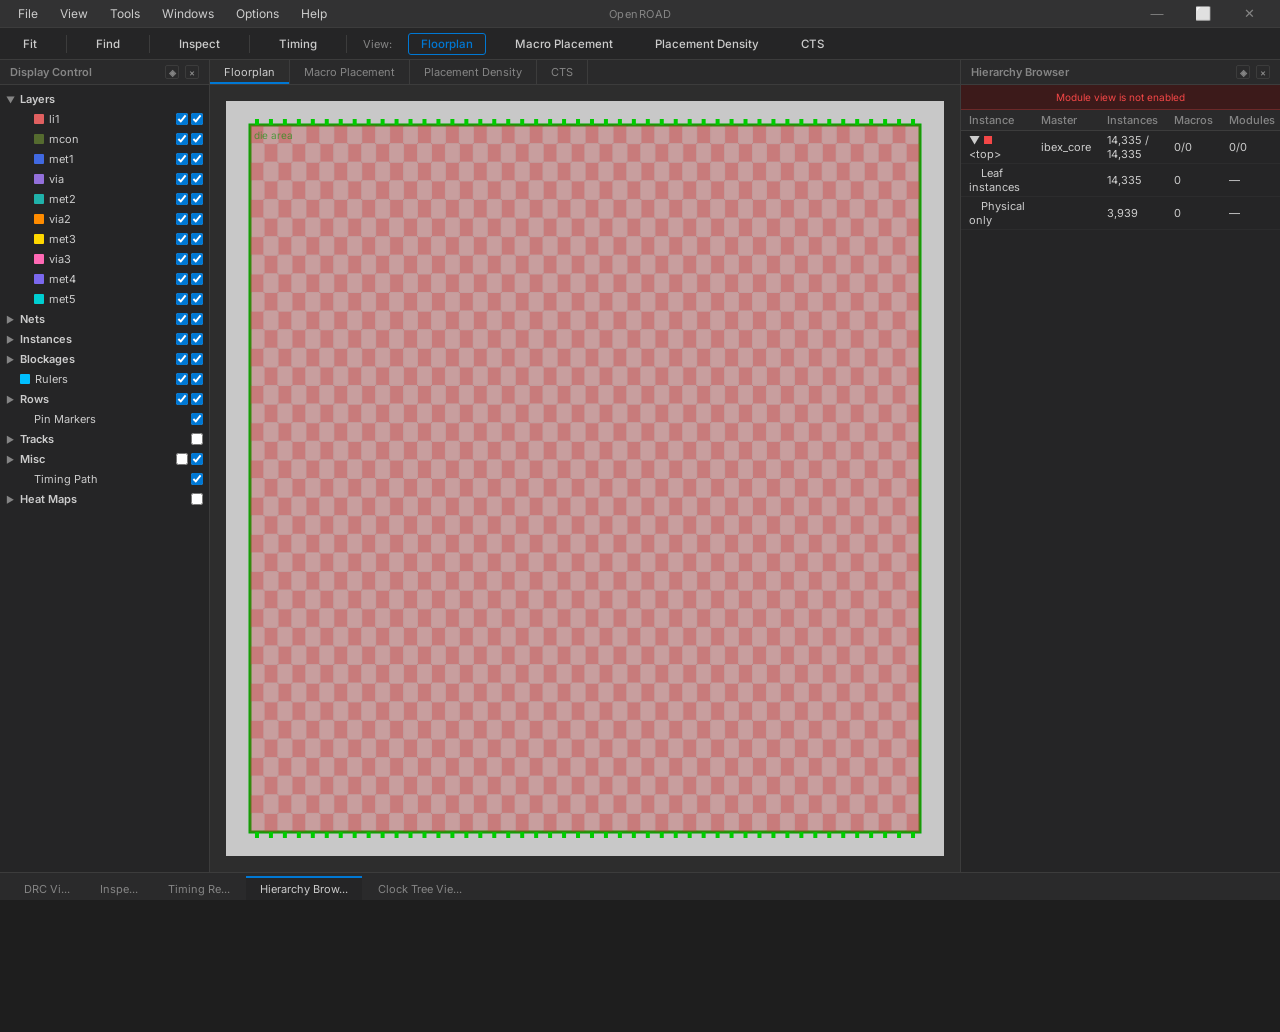
<file: frontend/openroad_gui.html>
<!DOCTYPE html>
<html lang="en">
<head>
  <meta charset="UTF-8"/>
  <meta name="viewport" content="width=device-width, initial-scale=1.0"/>
  <title>OpenROAD GUI — AutoROAD Visualizer</title>
  <link href="https://fonts.googleapis.com/css2?family=Inter:wght@300;400;500;600&family=JetBrains+Mono:wght@400;500&display=swap" rel="stylesheet"/>
  <style>
    :root {
      --bg:       #1e1e1e;
      --panel:    #252526;
      --border:   #3c3c3c;
      --accent:   #0078d4;
      --gold:     #c5a059;
      --text:     #cccccc;
      --text-dim: #858585;
      --canvas-bg:#2d2d2d;
      --green:    #6a9955;
      --red:      #f44747;
      --orange:   #ce9178;
      --yellow:   #dcdcaa;
      --toolbar:  #3c3c3c;
    }
    *, *::before, *::after { box-sizing: border-box; margin: 0; padding: 0; }
    html, body { width: 100%; height: 100%; overflow: hidden; background: var(--bg); font-family: 'Inter', sans-serif; font-size: 12px; color: var(--text); }

    /* ── TOP MENU BAR ── */
    .menu-bar {
      height: 28px; background: #323233; border-bottom: 1px solid var(--border);
      display: flex; align-items: center; padding: 0 8px; gap: 2px;
      position: relative; z-index: 100;
    }
    .menu-title {
      position: absolute; left: 50%; transform: translateX(-50%);
      font-size: 11px; color: var(--text-dim); letter-spacing: 0.5px;
    }
    .menu-btn {
      padding: 2px 10px; font-size: 12px; color: var(--text); background: none;
      border: none; cursor: pointer; border-radius: 3px; font-family: inherit;
    }
    .menu-btn:hover { background: rgba(255,255,255,0.1); }
    .win-controls { margin-left: auto; display: flex; gap: 0; }
    .wcb {
      width: 46px; height: 28px; border: none; background: none;
      font-size: 13px; color: var(--text-dim); cursor: pointer;
    }
    .wcb:hover { background: rgba(255,255,255,0.1); }
    .wcb.close:hover { background: #e81123; color: #fff; }

    /* ── TOOLBAR ── */
    .toolbar {
      height: 32px; background: var(--panel); border-bottom: 1px solid var(--border);
      display: flex; align-items: center; padding: 0 10px; gap: 16px;
    }
    .tb-btn {
      padding: 3px 12px; font-size: 11.5px; color: var(--text);
      background: none; border: 1px solid transparent; cursor: pointer;
      border-radius: 3px; font-family: inherit; font-weight: 500;
    }
    .tb-btn:hover { border-color: var(--border); background: rgba(255,255,255,0.07); }
    .tb-sep { width: 1px; height: 18px; background: var(--border); }

    /* ── MAIN LAYOUT ── */
    .layout {
      display: flex; height: calc(100vh - 28px - 32px - 28px);
    }

    /* ── LEFT PANEL: Display Control ── */
    .left-panel {
      width: 210px; min-width: 170px; background: var(--panel);
      border-right: 1px solid var(--border); display: flex; flex-direction: column;
      overflow: hidden;
    }
    .panel-header {
      padding: 5px 10px; font-size: 11px; font-weight: 600;
      color: var(--text-dim); background: #2a2a2b;
      border-bottom: 1px solid var(--border);
      display: flex; align-items: center; justify-content: space-between;
    }
    .panel-icons { display: flex; gap: 6px; }
    .panel-icon { width: 14px; height: 14px; border: 1px solid var(--border); border-radius: 2px; cursor: pointer; font-size: 9px; display: flex; align-items: center; justify-content: center; color: var(--text-dim); }
    .panel-icon:hover { background: rgba(255,255,255,0.1); color: var(--text); }

    .tree-scroll { overflow-y: auto; flex: 1; padding: 4px 0; }
    .tree-scroll::-webkit-scrollbar { width: 6px; }
    .tree-scroll::-webkit-scrollbar-thumb { background: #555; border-radius: 3px; }

    .tree-row {
      display: flex; align-items: center; height: 20px; padding: 0 6px;
      cursor: pointer; user-select: none;
    }
    .tree-row:hover { background: rgba(255,255,255,0.05); }
    .tree-row.active { background: rgba(0,120,212,0.2); }
    .tree-arrow { width: 14px; font-size: 9px; color: var(--text-dim); flex-shrink: 0; }
    .tree-swatch { width: 10px; height: 10px; border-radius: 1px; margin-right: 5px; flex-shrink: 0; }
    .tree-label { flex: 1; font-size: 11px; color: var(--text); overflow: hidden; text-overflow: ellipsis; white-space: nowrap; }
    .tree-cb { width: 12px; height: 12px; margin-left: 3px; accent-color: var(--accent); flex-shrink: 0; }
    .tree-sub { padding-left: 20px; }

    /* ── CENTER CANVAS ── */
    .center { flex: 1; display: flex; flex-direction: column; overflow: hidden; background: var(--canvas-bg); position: relative; }

    /* View tabs */
    .view-tabs {
      display: flex; background: #2a2a2b; border-bottom: 1px solid var(--border); flex-shrink: 0;
    }
    .view-tab {
      padding: 5px 14px; font-size: 11px; color: var(--text-dim); cursor: pointer;
      border-right: 1px solid var(--border); background: none; border-top: none; border-left: none; border-bottom: none;
      position: relative; font-family: inherit;
    }
    .view-tab.active { color: var(--text); background: var(--canvas-bg); }
    .view-tab.active::after { content: ''; position: absolute; bottom: 0; left: 0; right: 0; height: 2px; background: var(--accent); }
    .view-tab:hover:not(.active) { background: rgba(255,255,255,0.05); }

    /* Canvas wrapper */
    .canvas-wrap { flex: 1; display: flex; align-items: center; justify-content: center; overflow: hidden; position: relative; }
    #chipCanvas { display: block; image-rendering: crisp-edges; }

    /* Ruler hints */
    .ruler-top { position: absolute; top: 0; left: 0; right: 0; height: 16px; background: #252526; border-bottom: 1px solid var(--border); pointer-events: none; overflow: hidden; }
    .ruler-left { position: absolute; top: 16px; left: 0; bottom: 0; width: 16px; background: #252526; border-right: 1px solid var(--border); pointer-events: none; }

    /* ── RIGHT PANEL: Hierarchy Browser ── */
    .right-panel {
      width: 320px; min-width: 240px; background: var(--panel);
      border-left: 1px solid var(--border); display: flex; flex-direction: column; overflow: hidden;
    }
    .hierarchy-disabled {
      padding: 6px; background: #3c1a1a; border-bottom: 1px solid #6b2929;
      font-size: 10px; color: #f44747; text-align: center;
    }
    .hier-table { width: 100%; border-collapse: collapse; font-size: 11px; }
    .hier-table th { padding: 3px 8px; text-align: left; color: var(--text-dim); font-weight: 500; border-bottom: 1px solid var(--border); background: #2a2a2b; position: sticky; top: 0; }
    .hier-table td { padding: 2px 8px; color: var(--text); border-bottom: 1px solid rgba(255,255,255,0.03); }
    .hier-table tr:hover td { background: rgba(255,255,255,0.04); }
    .hier-swatch { display: inline-block; width: 8px; height: 8px; border-radius: 1px; margin-right: 4px; vertical-align: middle; }
    .hier-scroll { overflow-y: auto; flex: 1; }
    .hier-scroll::-webkit-scrollbar { width: 5px; }
    .hier-scroll::-webkit-scrollbar-thumb { background: #555; border-radius: 3px; }

    /* ── BOTTOM TABS ── */
    .bottom-tabs {
      height: 28px; background: #2a2a2b; border-top: 1px solid var(--border);
      display: flex; align-items: flex-end; padding: 0 10px; gap: 2px;
      flex-shrink: 0;
    }
    .btab {
      padding: 4px 14px; font-size: 11px; color: var(--text-dim); cursor: pointer;
      background: none; border: none; font-family: inherit; border-top: 2px solid transparent;
    }
    .btab.active { color: var(--text); border-top-color: var(--accent); background: var(--panel); }
    .btab:hover:not(.active) { color: var(--text); }

    /* ── SCRIPTING CONSOLE ── */
    .scripting {
      height: 110px; background: #1a1a1a; border-top: 1px solid var(--border);
      display: flex; flex-direction: column; flex-shrink: 0;
    }
    .scripting-header {
      padding: 3px 10px; font-size: 11px; font-weight: 600; color: var(--text-dim);
      background: #252526; border-bottom: 1px solid var(--border);
      display: flex; justify-content: space-between;
    }
    .scripting-output {
      flex: 1; overflow-y: auto; padding: 4px 10px;
      font-family: 'JetBrains Mono', monospace; font-size: 11px; line-height: 1.6;
    }
    .scripting-output::-webkit-scrollbar { width: 5px; }
    .scripting-output::-webkit-scrollbar-thumb { background: #555; border-radius: 3px; }
    .log-normal { color: #cccccc; }
    .log-warn   { color: #ce9178; }
    .log-info   { color: #9cdcfe; }
    .scripting-input {
      display: flex; align-items: center; border-top: 1px solid var(--border);
      padding: 0 8px; gap: 6px; background: #1e1e1e;
    }
    .tcl-label { font-family: 'JetBrains Mono', monospace; font-size: 11px; color: var(--text-dim); }
    #tclInput {
      flex: 1; background: none; border: none; color: var(--text);
      font-family: 'JetBrains Mono', monospace; font-size: 11px; outline: none; padding: 4px 0;
    }
    .run-btn {
      padding: 2px 10px; background: var(--accent); color: #fff; border: none;
      border-radius: 3px; font-size: 11px; cursor: pointer; font-family: inherit;
    }
    .run-btn:hover { background: #106ebe; }

    /* Status bar */
    .status-bar {
      height: 22px; background: var(--accent); display: flex; align-items: center;
      padding: 0 12px; gap: 16px; flex-shrink: 0;
    }
    .status-item { font-size: 11px; color: rgba(255,255,255,0.85); }
    .status-item.right { margin-left: auto; }

    /* Tooltip overlay on canvas */
    #canvasTooltip {
      position: absolute; background: rgba(30,30,30,0.95); border: 1px solid var(--border);
      padding: 4px 8px; font-size: 11px; color: var(--text); border-radius: 3px;
      pointer-events: none; display: none; z-index: 50;
    }

    /* Animate log lines */
    @keyframes fadeIn { from { opacity: 0; transform: translateY(4px); } to { opacity: 1; } }
    .log-line { animation: fadeIn 0.25s ease; }
  </style>
</head>
<body>

<!-- ── MENU BAR ── -->
<div class="menu-bar">
  <button class="menu-btn">File</button>
  <button class="menu-btn">View</button>
  <button class="menu-btn">Tools</button>
  <button class="menu-btn">Windows</button>
  <button class="menu-btn">Options</button>
  <button class="menu-btn">Help</button>
  <span class="menu-title">OpenROAD</span>
  <div class="win-controls">
    <button class="wcb">—</button>
    <button class="wcb">⬜</button>
    <button class="wcb close">✕</button>
  </div>
</div>

<!-- ── TOOLBAR ── -->
<div class="toolbar">
  <button class="tb-btn">Fit</button>
  <div class="tb-sep"></div>
  <button class="tb-btn">Find</button>
  <div class="tb-sep"></div>
  <button class="tb-btn">Inspect</button>
  <div class="tb-sep"></div>
  <button class="tb-btn">Timing</button>
  <div class="tb-sep"></div>
  <!-- View selector -->
  <span style="color:var(--text-dim);font-size:11px;">View:</span>
  <button class="tb-btn" id="btnFloorplan" onclick="setView('floorplan')" style="border-color:var(--accent);color:var(--accent)">Floorplan</button>
  <button class="tb-btn" id="btnMacro"     onclick="setView('macro')">Macro Placement</button>
  <button class="tb-btn" id="btnHeatmap"   onclick="setView('heatmap')">Placement Density</button>
  <button class="tb-btn" id="btnCTS"       onclick="setView('cts')">CTS</button>
</div>

<!-- ── MAIN LAYOUT ── -->
<div class="layout">

  <!-- Left: Display Control -->
  <div class="left-panel">
    <div class="panel-header">
      Display Control
      <div class="panel-icons">
        <div class="panel-icon">◈</div>
        <div class="panel-icon" title="Pin">×</div>
      </div>
    </div>
    <div class="tree-scroll">
      <!-- Layers -->
      <div class="tree-row" onclick="this.nextElementSibling.style.display=this.nextElementSibling.style.display==='none'?'block':'none'">
        <span class="tree-arrow">▼</span>
        <span class="tree-label" style="font-weight:600">Layers</span>
      </div>
      <div>
        <div class="tree-row tree-sub"><span class="tree-arrow"></span><span class="tree-swatch" style="background:#e06060"></span><span class="tree-label">li1</span><input type="checkbox" class="tree-cb" checked/><input type="checkbox" class="tree-cb" checked/></div>
        <div class="tree-row tree-sub"><span class="tree-arrow"></span><span class="tree-swatch" style="background:#556b2f"></span><span class="tree-label">mcon</span><input type="checkbox" class="tree-cb" checked/><input type="checkbox" class="tree-cb" checked/></div>
        <div class="tree-row tree-sub"><span class="tree-arrow"></span><span class="tree-swatch" style="background:#4169e1"></span><span class="tree-label">met1</span><input type="checkbox" class="tree-cb" checked/><input type="checkbox" class="tree-cb" checked/></div>
        <div class="tree-row tree-sub"><span class="tree-arrow"></span><span class="tree-swatch" style="background:#9370db"></span><span class="tree-label">via</span><input type="checkbox" class="tree-cb" checked/><input type="checkbox" class="tree-cb" checked/></div>
        <div class="tree-row tree-sub"><span class="tree-arrow"></span><span class="tree-swatch" style="background:#20b2aa"></span><span class="tree-label">met2</span><input type="checkbox" class="tree-cb" checked/><input type="checkbox" class="tree-cb" checked/></div>
        <div class="tree-row tree-sub"><span class="tree-arrow"></span><span class="tree-swatch" style="background:#ff8c00"></span><span class="tree-label">via2</span><input type="checkbox" class="tree-cb" checked/><input type="checkbox" class="tree-cb" checked/></div>
        <div class="tree-row tree-sub"><span class="tree-arrow"></span><span class="tree-swatch" style="background:#ffd700"></span><span class="tree-label">met3</span><input type="checkbox" class="tree-cb" checked/><input type="checkbox" class="tree-cb" checked/></div>
        <div class="tree-row tree-sub"><span class="tree-arrow"></span><span class="tree-swatch" style="background:#ff69b4"></span><span class="tree-label">via3</span><input type="checkbox" class="tree-cb" checked/><input type="checkbox" class="tree-cb" checked/></div>
        <div class="tree-row tree-sub"><span class="tree-arrow"></span><span class="tree-swatch" style="background:#7b68ee"></span><span class="tree-label">met4</span><input type="checkbox" class="tree-cb" checked/><input type="checkbox" class="tree-cb" checked/></div>
        <div class="tree-row tree-sub"><span class="tree-arrow"></span><span class="tree-swatch" style="background:#00ced1"></span><span class="tree-label">met5</span><input type="checkbox" class="tree-cb" checked/><input type="checkbox" class="tree-cb" checked/></div>
      </div>
      <!-- Nets -->
      <div class="tree-row">
        <span class="tree-arrow">▶</span>
        <span class="tree-label" style="font-weight:600">Nets</span>
        <input type="checkbox" class="tree-cb" checked/>
        <input type="checkbox" class="tree-cb" checked/>
      </div>
      <!-- Instances -->
      <div class="tree-row">
        <span class="tree-arrow">▶</span>
        <span class="tree-label" style="font-weight:600">Instances</span>
        <input type="checkbox" class="tree-cb" checked/>
        <input type="checkbox" class="tree-cb" checked/>
      </div>
      <!-- Blockages -->
      <div class="tree-row">
        <span class="tree-arrow">▶</span>
        <span class="tree-label" style="font-weight:600">Blockages</span>
        <input type="checkbox" class="tree-cb" checked/>
        <input type="checkbox" class="tree-cb" checked/>
      </div>
      <!-- Rulers -->
      <div class="tree-row">
        <span class="tree-arrow"></span>
        <span class="tree-swatch" style="background:#00bfff"></span>
        <span class="tree-label">Rulers</span>
        <input type="checkbox" class="tree-cb" checked/>
        <input type="checkbox" class="tree-cb" checked/>
      </div>
      <!-- Rows / Tracks / Misc -->
      <div class="tree-row"><span class="tree-arrow">▶</span><span class="tree-label" style="font-weight:600">Rows</span><input type="checkbox" class="tree-cb" checked/><input type="checkbox" class="tree-cb" checked/></div>
      <div class="tree-row"><span class="tree-arrow"></span><span class="tree-label" style="padding-left:14px">Pin Markers</span><input type="checkbox" class="tree-cb" checked/></div>
      <div class="tree-row"><span class="tree-arrow">▶</span><span class="tree-label" style="font-weight:600">Tracks</span><input type="checkbox" class="tree-cb"/></div>
      <div class="tree-row"><span class="tree-arrow">▶</span><span class="tree-label" style="font-weight:600">Misc</span><input type="checkbox" class="tree-cb"/><input type="checkbox" class="tree-cb" checked/></div>
      <div class="tree-row"><span class="tree-arrow"></span><span class="tree-label" style="padding-left:14px">Timing Path</span><input type="checkbox" class="tree-cb" checked/></div>
      <!-- Heat Maps -->
      <div class="tree-row" id="heatMapRow" onclick="toggleHeatmaps()">
        <span class="tree-arrow" id="heatArrow">▶</span>
        <span class="tree-label" style="font-weight:600">Heat Maps</span>
        <input type="checkbox" class="tree-cb"/>
      </div>
      <div id="heatmapSub" style="display:none">
        <div class="tree-row tree-sub"><span class="tree-arrow"></span><span class="tree-label">Placement Density</span><input type="checkbox" class="tree-cb" id="cbPlaceDensity" onchange="setView('heatmap')"/></div>
        <div class="tree-row tree-sub"><span class="tree-arrow"></span><span class="tree-label">Power Density</span><input type="checkbox" class="tree-cb"/></div>
        <div class="tree-row tree-sub"><span class="tree-arrow"></span><span class="tree-label">Routing Congestion</span><input type="checkbox" class="tree-cb"/></div>
        <div class="tree-row tree-sub"><span class="tree-arrow"></span><span class="tree-label">IR Drop</span><input type="checkbox" class="tree-cb"/></div>
      </div>
    </div>
  </div>

  <!-- Center: Canvas -->
  <div class="center">
    <div class="view-tabs">
      <button class="view-tab active" id="tab-floorplan" onclick="setView('floorplan')">Floorplan</button>
      <button class="view-tab" id="tab-macro"     onclick="setView('macro')">Macro Placement</button>
      <button class="view-tab" id="tab-heatmap"   onclick="setView('heatmap')">Placement Density</button>
      <button class="view-tab" id="tab-cts"        onclick="setView('cts')">CTS</button>
    </div>
    <div class="canvas-wrap" id="canvasWrap">
      <canvas id="chipCanvas"></canvas>
      <div id="canvasTooltip"></div>
    </div>
  </div>

  <!-- Right: Hierarchy Browser -->
  <div class="right-panel">
    <div class="panel-header">
      Hierarchy Browser
      <div class="panel-icons">
        <div class="panel-icon">◈</div>
        <div class="panel-icon">×</div>
      </div>
    </div>
    <div class="hierarchy-disabled">Module view is not enabled</div>
    <div class="hier-scroll">
      <table class="hier-table">
        <thead>
          <tr>
            <th>Instance</th>
            <th>Master</th>
            <th>Instances</th>
            <th>Macros</th>
            <th>Modules</th>
          </tr>
        </thead>
        <tbody id="hierBody"></tbody>
      </table>
    </div>
    <!-- Clock Tree panel (shown in CTS view) -->
    <div id="clockTreePanel" style="display:none; flex-direction:column; flex:1; overflow:hidden;">
      <div class="panel-header">Clock Tree Viewer</div>
      <div style="display:flex;align-items:center;padding:6px 8px;gap:8px;border-bottom:1px solid var(--border)">
        <select style="background:#3c3c3c;color:var(--text);border:1px solid var(--border);padding:2px 6px;font-size:11px;border-radius:3px;font-family:inherit">
          <option>default</option><option>core_clock</option>
        </select>
        <button onclick="updateClockTree()" style="padding:2px 10px;background:var(--accent);color:#fff;border:none;border-radius:3px;font-size:11px;font-family:inherit;cursor:pointer">Update</button>
      </div>
      <div style="padding:8px;text-align:center;font-size:11px;color:var(--text-dim);font-weight:600">core_clock</div>
      <canvas id="clockTreeCanvas" width="300" height="220" style="display:block;margin:0 auto"></canvas>
    </div>
  </div>

</div>

<!-- ── BOTTOM TABS ── -->
<div class="bottom-tabs">
  <button class="btab" id="btab-drc">DRC Vi...</button>
  <button class="btab" id="btab-insp">Inspe...</button>
  <button class="btab" id="btab-timing">Timing Re...</button>
  <button class="btab active" id="btab-hier">Hierarchy Brow...</button>
  <button class="btab" id="btab-clock" onclick="toggleClockTreeTab()">Clock Tree Vie...</button>
</div>

<!-- ── SCRIPTING CONSOLE ── -->
<div class="scripting">
  <div class="scripting-header">
    Scripting
    <div class="panel-icons">
      <div class="panel-icon">◈</div>
      <div class="panel-icon">×</div>
    </div>
  </div>
  <div class="scripting-output" id="scriptOutput"></div>
  <div class="scripting-input">
    <span class="tcl-label">idle</span>
    <span style="color:var(--border);margin:0 2px">|</span>
    <input id="tclInput" placeholder="TCL commands" onkeydown="handleTcl(event)"/>
    <button class="run-btn" onclick="runTcl()">Run</button>
  </div>
</div>

<!-- ── STATUS BAR ── -->
<div class="status-bar">
  <span class="status-item" id="statusView">● Floorplan</span>
  <span class="status-item">ibex_core · sky130hd</span>
  <span class="status-item">14,335 instances</span>
  <span class="status-item right" id="statusCoords">x: 0  y: 0</span>
</div>

<script>
/* ═══════════════════════════════════════════════
   OpenROAD GUI Simulator — Canvas Renderer
   Views: Floorplan | Macro | Heatmap | CTS
═══════════════════════════════════════════════ */

const canvas  = document.getElementById('chipCanvas');
const ctx     = canvas.getContext('2d');
const wrap    = document.getElementById('canvasWrap');
let   currentView = 'floorplan';
let   animFrame   = null;
let   tick        = 0;

// ── Resize canvas to fill wrapper ──────────────
function resizeCanvas() {
  const r = wrap.getBoundingClientRect();
  canvas.width  = r.width  - 32;
  canvas.height = r.height - 32;
  drawView();
}
window.addEventListener('resize', resizeCanvas);

// ── View switcher ──────────────────────────────
function setView(v) {
  currentView = v;
  // tab highlights
  document.querySelectorAll('.view-tab').forEach(t => t.classList.remove('active'));
  const tab = document.getElementById('tab-' + v);
  if (tab) tab.classList.add('active');
  // toolbar highlights
  ['btnFloorplan','btnMacro','btnHeatmap','btnCTS'].forEach(id => {
    const b = document.getElementById(id);
    if (b) { b.style.borderColor = ''; b.style.color = ''; }
  });
  const map = { floorplan:'btnFloorplan', macro:'btnMacro', heatmap:'btnHeatmap', cts:'btnCTS' };
  const ab = document.getElementById(map[v]);
  if (ab) { ab.style.borderColor = '#0078d4'; ab.style.color = '#0078d4'; }

  // status
  const labels = { floorplan:'● Floorplan', macro:'● Macro Placement', heatmap:'● Placement Density', cts:'● CTS' };
  document.getElementById('statusView').textContent = labels[v] || v;

  // clock tree panel
  const ctp = document.getElementById('clockTreePanel');
  const hs  = document.querySelector('.hier-scroll');
  if (v === 'cts') {
    ctp.style.display = 'flex'; hs.style.display = 'none';
    setTimeout(drawClockTree, 50);
  } else {
    ctp.style.display = 'none'; hs.style.display = '';
  }

  // update hierarchy table
  buildHierarchy(v);
  cancelAnimationFrame(animFrame);
  if (v === 'cts') { animateCTS(); } else { drawView(); }
}

// ── Main draw dispatcher ───────────────────────
function drawView() {
  if (!canvas.width) return;
  ctx.clearRect(0, 0, canvas.width, canvas.height);
  if      (currentView === 'floorplan') drawFloorplan();
  else if (currentView === 'macro')     drawMacro();
  else if (currentView === 'heatmap')   drawHeatmap();
  else if (currentView === 'cts')       drawCTS(tick);
}

// ═══════════════ FLOORPLAN VIEW ═══════════════
function drawFloorplan() {
  const W = canvas.width, H = canvas.height;
  const pad = 24, cw = W - 2*pad, ch = H - 2*pad;

  // background
  ctx.fillStyle = '#c8c8c8';
  ctx.fillRect(0, 0, W, H);

  // die area (green border)
  ctx.strokeStyle = '#00aa00';
  ctx.lineWidth = 3;
  ctx.strokeRect(pad, pad, cw, ch);

  // row fill (red crosshatch effect)
  const cols = 48, rows = 38;
  const cw2 = cw / cols, ch2 = ch / rows;
  for (let r = 0; r < rows; r++) {
    for (let c = 0; c < cols; c++) {
      ctx.fillStyle = (r + c) % 2 === 0 ? 'rgba(200,60,60,0.55)' : 'rgba(200,60,60,0.3)';
      ctx.fillRect(pad + c * cw2 + 0.5, pad + r * ch2 + 0.5, cw2 - 1, ch2 - 1);
    }
  }

  // grid lines (horizontal)
  ctx.strokeStyle = 'rgba(180,50,50,0.6)';
  ctx.lineWidth = 0.5;
  for (let r = 0; r <= rows; r++) {
    ctx.beginPath();
    ctx.moveTo(pad, pad + r * ch2);
    ctx.lineTo(pad + cw, pad + r * ch2);
    ctx.stroke();
  }
  // grid lines (vertical)
  for (let c = 0; c <= cols; c++) {
    ctx.beginPath();
    ctx.moveTo(pad + c * cw2, pad);
    ctx.lineTo(pad + c * cw2, pad + ch);
    ctx.stroke();
  }

  // pin markers (green teeth on border)
  ctx.fillStyle = '#00cc00';
  for (let c = 0; c < cols; c++) {
    const x = pad + c * cw2 + cw2 / 2;
    ctx.fillRect(x - 2, pad - 6, 4, 6);
    ctx.fillRect(x - 2, pad + ch, 4, 6);
  }

  // die border label
  ctx.fillStyle = 'rgba(0,150,0,0.6)';
  ctx.font = '10px Inter';
  ctx.fillText('die area', pad + 4, pad + 14);
}

// ═══════════════ MACRO PLACEMENT VIEW ═══════════════
function drawMacro() {
  const W = canvas.width, H = canvas.height;
  const pad = 20, cw = W - 2*pad, ch = H - 2*pad;

  // background
  ctx.fillStyle = '#d0d0d0';
  ctx.fillRect(0, 0, W, H);

  // die boundary
  ctx.strokeStyle = '#888';
  ctx.lineWidth = 1.5;
  ctx.strokeRect(pad, pad, cw, ch);

  // macro blocks (light green rectangles)
  const macros = [
    [0.05,0.05,0.18,0.12],[0.25,0.05,0.18,0.12],[0.50,0.05,0.18,0.12],[0.72,0.05,0.18,0.08],
    [0.05,0.20,0.20,0.10],[0.28,0.20,0.18,0.10],[0.52,0.20,0.14,0.10],[0.72,0.18,0.18,0.12],
    [0.05,0.35,0.14,0.10],[0.22,0.35,0.14,0.10],[0.40,0.35,0.14,0.10],[0.60,0.35,0.18,0.10],
    [0.05,0.50,0.20,0.10],[0.28,0.50,0.14,0.10],[0.05,0.65,0.20,0.10],[0.28,0.65,0.18,0.10],
    [0.50,0.50,0.20,0.25],[0.72,0.50,0.18,0.10],[0.72,0.65,0.18,0.10],
    [0.05,0.80,0.18,0.10],[0.28,0.80,0.18,0.10],[0.50,0.80,0.14,0.10],[0.68,0.80,0.18,0.10],
  ];
  macros.forEach(([rx, ry, rw, rh]) => {
    const x = pad + rx * cw, y = pad + ry * ch;
    const w = rw * cw, h = rh * ch;
    ctx.fillStyle = 'rgba(100,200,80,0.75)';
    ctx.fillRect(x, y, w, h);
    ctx.strokeStyle = '#3a8c20';
    ctx.lineWidth = 1;
    ctx.strokeRect(x, y, w, h);
  });

  // one red blockage macro
  ctx.fillStyle = 'rgba(180,30,30,0.75)';
  ctx.fillRect(pad + 0.04 * cw, pad + 0.38 * ch, 0.03 * cw, 0.25 * ch);
  ctx.strokeStyle = '#8b0000';
  ctx.lineWidth = 1;
  ctx.strokeRect(pad + 0.04 * cw, pad + 0.38 * ch, 0.03 * cw, 0.25 * ch);

  // die border
  ctx.strokeStyle = '#555';
  ctx.lineWidth = 2;
  ctx.strokeRect(pad, pad, cw, ch);
}

// ═══════════════ HEATMAP VIEW ═══════════════
function drawHeatmap() {
  const W = canvas.width, H = canvas.height;
  const pad = 20, cw = W - 2*pad, ch = H - 2*pad;
  const cols = 30, rows = 28;
  const cw2 = cw / cols, ch2 = ch / rows;

  // grey background
  ctx.fillStyle = '#888';
  ctx.fillRect(0, 0, W, H);

  // density seed (hot centre)
  const seed = [
    [15,14,0.98],[14,13,0.95],[15,13,0.92],[16,14,0.9],[15,15,0.88],[13,14,0.85],
    [12,13,0.82],[14,15,0.8],[16,13,0.78],[17,14,0.75],[13,12,0.72],[11,14,0.7],
    [15,12,0.68],[18,14,0.65],[10,13,0.6],[12,15,0.58],[14,11,0.55],[19,13,0.5],
    [16,16,0.5],[8,14,0.45],[20,14,0.42],[13,16,0.4],[15,11,0.38],
  ];
  const grid = [];
  for (let r = 0; r < rows; r++) { grid[r] = []; for (let c = 0; c < cols; c++) grid[r][c] = Math.random() * 0.22; }
  seed.forEach(([c, r, v]) => { if (grid[r] && grid[r][c] !== undefined) grid[r][c] = v; });
  // neighbour blur
  for (let r = 0; r < rows; r++) for (let c = 0; c < cols; c++) {
    let s = grid[r][c], n = 1;
    [[-1,0],[1,0],[0,-1],[0,1]].forEach(([dr,dc]) => {
      const nr=r+dr, nc=c+dc;
      if (grid[nr] && grid[nr][nc] !== undefined) { s += grid[nr][nc] * 0.4; n += 0.4; }
    });
    grid[r][c] = Math.min(1, s / n);
  }

  for (let r = 0; r < rows; r++) for (let c = 0; c < cols; c++) {
    const v = grid[r][c];
    ctx.fillStyle = heatColor(v);
    ctx.fillRect(pad + c * cw2, pad + r * ch2, cw2, ch2);
  }

  // some macroblocks (purple) at edges
  const macroZones = [[0,22,6,6],[24,0,6,6],[0,0,5,5]];
  macroZones.forEach(([c, r, w, h]) => {
    ctx.fillStyle = 'rgba(80,40,130,0.7)';
    ctx.fillRect(pad + c * cw2, pad + r * ch2, w * cw2, h * ch2);
  });

  // colour legend bar
  const lgX = W - pad - 14, lgH = ch;
  for (let i = 0; i < lgH; i++) {
    ctx.fillStyle = heatColor(1 - i / lgH);
    ctx.fillRect(lgX + pad - 4, pad + i, 12, 1);
  }
  ctx.strokeStyle = '#aaa'; ctx.lineWidth = 0.5;
  ctx.strokeRect(lgX + pad - 4, pad, 12, lgH);
  ['1.0','0.5','0.0'].forEach((lbl, i) => {
    ctx.fillStyle = '#fff'; ctx.font = '9px JetBrains Mono';
    ctx.fillText(lbl, lgX + pad - 20, pad + i * (lgH / 2) + 3);
  });
}

function heatColor(v) {
  // green → yellow → orange → red → dark red
  if (v < 0.25) { const t = v / 0.25; return `rgb(${Math.round(t*180)},${Math.round(150+t*80)},${Math.round(80-t*80)})`; }
  if (v < 0.5)  { const t = (v-0.25)/0.25; return `rgb(${Math.round(180+t*60)},${Math.round(230-t*80)},0)`; }
  if (v < 0.75) { const t = (v-0.5)/0.25; return `rgb(${Math.round(240+t*15)},${Math.round(150-t*100)},0)`; }
  { const t = (v-0.75)/0.25; return `rgb(${Math.round(255-t*80)},${Math.round(50-t*40)},0)`; }
}

// ═══════════════ CTS VIEW ═══════════════
function drawCTS(t) {
  const W = canvas.width, H = canvas.height;
  const pad = 20, cw = W - 2*pad, ch = H - 2*pad;

  ctx.fillStyle = '#b0b0b0';
  ctx.fillRect(0, 0, W, H);

  // underlying grey cells
  const cols = 50, rows = 44;
  const cw2 = cw/cols, ch2 = ch/rows;
  for (let r = 0; r < rows; r++) for (let c = 0; c < cols; c++) {
    ctx.fillStyle = (r+c)%2===0 ? '#b8b8b8' : '#a8a8a8';
    ctx.fillRect(pad+c*cw2, pad+r*ch2, cw2, ch2);
  }

  // clock tree nets (coloured "star" fans from random sinks)
  const colors = ['#ff3030','#ff8c00','#ffd700','#32cd32','#00bfff'];
  const clusters = [
    {cx:0.25,cy:0.3,color:'#ff3030',sinks:12},
    {cx:0.55,cy:0.25,color:'#ff8c00',sinks:10},
    {cx:0.75,cy:0.55,color:'#ffd700',sinks:9},
    {cx:0.3, cy:0.65,color:'#32cd32',sinks:11},
    {cx:0.6, cy:0.7, color:'#ff3030',sinks:8},
    {cx:0.15,cy:0.5, color:'#ff8c00',sinks:7},
    {cx:0.45,cy:0.48,color:'#32cd32',sinks:9},
  ];

  clusters.forEach(({cx, cy, color, sinks}) => {
    const ox = pad + cx * cw, oy = pad + cy * ch;
    // animate sinks with slight pulsation
    for (let i = 0; i < sinks; i++) {
      const angle = (i / sinks) * Math.PI * 2 + t * 0.008;
      const dist   = (0.06 + Math.random() * 0.12) * Math.min(cw, ch);
      const ex = ox + Math.cos(angle) * dist;
      const ey = oy + Math.sin(angle) * dist;
      ctx.strokeStyle = color;
      ctx.lineWidth   = 1.2;
      ctx.globalAlpha = 0.75;
      ctx.beginPath();
      // branching line
      const mx = ox + (ex - ox) * 0.5, my = oy;
      ctx.moveTo(ox, oy);
      ctx.lineTo(mx, my);
      ctx.lineTo(ex, ey);
      ctx.stroke();
      // leaf dot
      ctx.fillStyle   = color;
      ctx.globalAlpha = 1;
      ctx.beginPath();
      ctx.arc(ex, ey, 2.5, 0, Math.PI * 2);
      ctx.fill();
    }
    // root dot
    ctx.fillStyle   = '#ffffff';
    ctx.globalAlpha = 1;
    ctx.beginPath();
    ctx.arc(ox, oy, 5, 0, Math.PI * 2);
    ctx.fill();
    ctx.strokeStyle = color;
    ctx.lineWidth   = 1.5;
    ctx.stroke();
  });

  ctx.globalAlpha = 1;
}

function animateCTS() {
  tick++;
  drawCTS(tick);
  animFrame = requestAnimationFrame(animateCTS);
}

// ═══════════════ CLOCK TREE PANEL ═══════════════
function drawClockTree() {
  const cv = document.getElementById('clockTreeCanvas');
  const cx = cv.getContext('2d');
  const W = cv.width, H = cv.height;
  cx.clearRect(0, 0, W, H);
  cx.fillStyle = '#1a1a1a';
  cx.fillRect(0, 0, W, H);

  // draw a simplified clock tree diagram
  const levels = [
    [{x:150,y:20,label:''}],
    [{x:80,y:70,label:''},{x:220,y:70,label:''}],
    [{x:40,y:130,label:''},{x:120,y:130,label:''},{x:180,y:130,label:''},{x:260,y:130,label:''}],
  ];
  // leaf rows
  const leafY = 185;
  const leaves = [];
  for (let i = 0; i < 12; i++) leaves.push({x: 15 + i * 24, y: leafY});

  cx.strokeStyle = '#0078d4';
  cx.lineWidth = 1;

  // root to level1
  levels[0].forEach(n => {
    levels[1].forEach(child => {
      cx.beginPath(); cx.moveTo(n.x, n.y+6); cx.lineTo(child.x, child.y-6); cx.stroke();
    });
  });
  // level1 to level2
  levels[1].forEach((n,i) => {
    const children = levels[2].slice(i*2, i*2+2);
    children.forEach(child => {
      cx.beginPath(); cx.moveTo(n.x, n.y+6); cx.lineTo(child.x, child.y-6); cx.stroke();
    });
  });
  // level2 to leaves
  levels[2].forEach((n,i) => {
    const leavesSlice = leaves.slice(i*3, i*3+3);
    leavesSlice.forEach(lf => {
      cx.beginPath(); cx.moveTo(n.x, n.y+6); cx.lineTo(lf.x, lf.y-5); cx.stroke();
    });
  });

  // draw nodes
  const drawNode = (nx, ny, color) => {
    cx.fillStyle = color;
    cx.beginPath(); cx.arc(nx, ny, 5, 0, Math.PI*2); cx.fill();
  };
  levels[0].forEach(n => drawNode(n.x, n.y, '#32cd32'));
  levels[1].forEach(n => drawNode(n.x, n.y, '#0078d4'));
  levels[2].forEach(n => drawNode(n.x, n.y, '#0078d4'));
  leaves.forEach(lf   => drawNode(lf.x, lf.y, '#ff6060'));

  // timing labels
  cx.fillStyle = '#858585'; cx.font = '9px JetBrains Mono';
  cx.fillText('0.00 ns', 4, 22);
  cx.fillText('1.00 ns', 4, 80);
  cx.fillText('1.704 ns', 4, 138);
  cx.fillText('2.00 ns', 4, 192);

  // horizontal guide lines
  cx.strokeStyle = 'rgba(255,255,255,0.1)'; cx.lineWidth = 0.5;
  [20,70,130,185].forEach(y => {
    cx.beginPath(); cx.moveTo(0, y); cx.lineTo(W, y); cx.stroke();
  });
}

function updateClockTree() { drawClockTree(); }

// ═══════════════ HIERARCHY TABLE ═══════════════
function buildHierarchy(view) {
  const body = document.getElementById('hierBody');
  const rows = view === 'macro' ? [
    ['▼ <span style="color:#f44747">■</span> &lt;top&gt;','ariane','—','—','—'],
    ['&nbsp;&nbsp;▶ csr_regfile_i','csr_regfile_000…','—','—','—'],
    ['&nbsp;&nbsp;▶ ex_stage_i','ex_stage','—','—','—'],
    ['&nbsp;&nbsp;▶ i_cache_subsystem','std_cache…','—','—','—'],
    ['&nbsp;&nbsp;▶ i_frontend','frontend_000…','—','—','—'],
    ['&nbsp;&nbsp;▶ i_perf_counters','perf_counters','—','—','—'],
    ['&nbsp;&nbsp;▶ issue_stage_i','issue_stage…','—','—','—'],
    ['&nbsp;&nbsp;&nbsp;&nbsp;Leaf instances','','—','—','—'],
    ['&nbsp;&nbsp;&nbsp;&nbsp;Physical only','','—','—','—'],
  ] : [
    ['▼ <span style="color:#f44747">■</span> &lt;top&gt;','ibex_core','14,335 / 14,335','0/0','0/0'],
    ['&nbsp;&nbsp;&nbsp;&nbsp;Leaf instances','','14,335','0','—'],
    ['&nbsp;&nbsp;&nbsp;&nbsp;Physical only','','3,939','0','—'],
  ];
  body.innerHTML = rows.map(r =>
    `<tr>${r.map(c=>`<td>${c}</td>`).join('')}</tr>`
  ).join('');
}

// ═══════════════ HEATMAP TREE TOGGLE ═══════════════
function toggleHeatmaps() {
  const sub = document.getElementById('heatmapSub');
  const arrow = document.getElementById('heatArrow');
  const open = sub.style.display === 'none';
  sub.style.display = open ? 'block' : 'none';
  arrow.textContent = open ? '▼' : '▶';
}

function toggleClockTreeTab() {
  document.querySelectorAll('.btab').forEach(b => b.classList.remove('active'));
  document.getElementById('btab-clock').classList.add('active');
  setView('cts');
}

// ═══════════════ TCL SCRIPTING ═══════════════
const output = document.getElementById('scriptOutput');

function log(text, cls='log-normal') {
  const d = document.createElement('div');
  d.className = 'log-line ' + cls;
  d.innerHTML = text;
  output.appendChild(d);
  output.scrollTop = output.scrollHeight;
}

function runTcl() {
  const input = document.getElementById('tclInput');
  const cmd = input.value.trim();
  if (!cmd) return;
  log('<span style="color:#569cd6">%</span> ' + cmd);
  input.value = '';
  // simulate responses
  if (cmd.includes('floorplan') || cmd.includes('initialize_floorplan')) {
    setTimeout(()=>{ log('[INFO FP] Floorplan initialized. Die area: 924 x 924 um', 'log-info'); setView('floorplan'); }, 300);
  } else if (cmd.includes('global_placement') || cmd.includes('gpl')) {
    setTimeout(()=>{ log('[INFO GPL] Running global placement...', 'log-info');
      setTimeout(()=>{ log('[INFO GPL]   HPWL: 1.204e+06, overflow: 0.09', 'log-info'); setView('heatmap'); }, 800); }, 300);
  } else if (cmd.includes('clock_tree') || cmd.includes('cts')) {
    setTimeout(()=>{ log('[INFO CTS] Running clock tree synthesis...', 'log-info');
      setTimeout(()=>{ log('[INFO CTS]   Clock: core_clock | Skew: 0.08 ns | Depth: 4', 'log-info'); setView('cts'); }, 800); }, 300);
  } else if (cmd.includes('report')) {
    setTimeout(()=>{ log('[RPT] WNS: -0.12 ns  TNS: -4.55 ns  Violating paths: 3', 'log-warn'); }, 300);
  } else if (cmd.includes('detailed_route') || cmd.includes('route')) {
    setTimeout(()=>{ log('[INFO DRT] Detailed routing... pass 1', 'log-info');
      setTimeout(()=>{ log('[INFO DRT] DRC violations: 0  Completed.', 'log-info'); }, 1000); }, 300);
  } else {
    setTimeout(()=>{ log('[WARNING] Unknown command: ' + cmd, 'log-warn'); }, 200);
  }
}

function handleTcl(e) { if (e.key === 'Enter') runTcl(); }

// ── Mouse coords on canvas ──────────────────────
canvas.addEventListener('mousemove', e => {
  const r = canvas.getBoundingClientRect();
  const mx = (e.clientX - r.left).toFixed(0);
  const my = (e.clientY - r.top).toFixed(0);
  document.getElementById('statusCoords').textContent = `x: ${mx}  y: ${my}`;
});

// ═══════════════ STARTUP ═══════════════
window.addEventListener('load', () => {
  resizeCanvas();

  // startup logs
  log('OpenROAD v2.0-8870-g8aabb2ef8', 'log-info');
  log('This program is licensed under the BSD-3 license. See the LICENSE file for details.');
  log('Components of this program may be licensed under more restrictive licenses which must be honored.');

  setTimeout(() => log('[WARNING STA-0040] /platforms/nangate45/lib/fakeram45_256x16.lib line 10, unknown unit suffix nw.', 'log-warn'), 600);
  setTimeout(() => log('[WARNING GUI-0066] Heat map "IR Drop" has not been populated with data.', 'log-warn'), 900);

  buildHierarchy('floorplan');
  setView('floorplan');

  // toolbar button cursor
  document.querySelectorAll('.tb-btn, .menu-btn, .btab, .run-btn').forEach(b => b.style.cursor = 'pointer');
});
</script>
</body>
</html>
</file>
